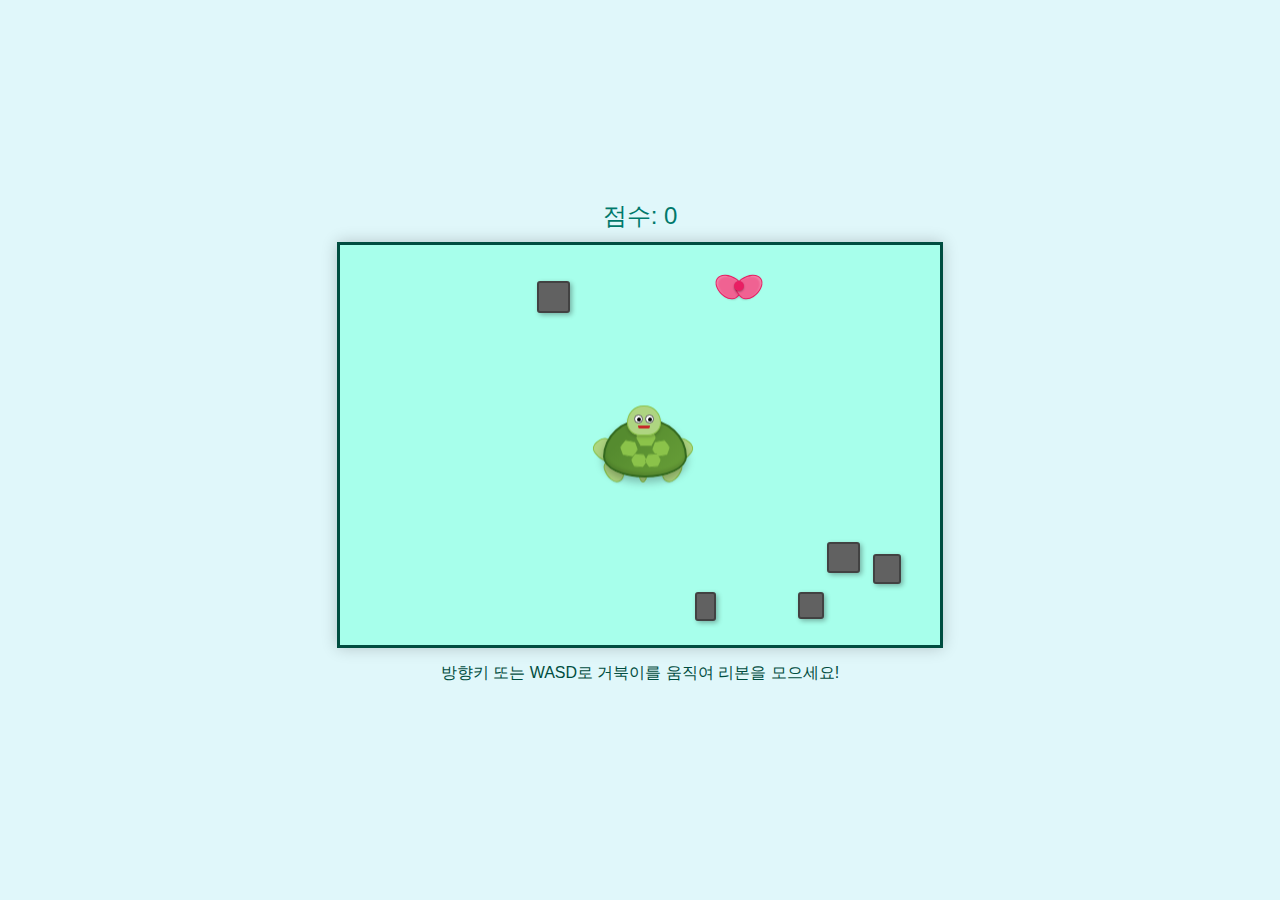
<file: index.html>
<!DOCTYPE html>
<html lang="ko">
<head>
    <meta charset="UTF-8">
    <meta name="viewport" content="width=device-width, initial-scale=1.0">
    <title>거북이 리본 줍기 게임 (리본 표시 디버깅)</title>
    <link rel="stylesheet" href="style.css">
</head>
<body>
    <div id="game-container">
        <div id="score-board">점수: <span id="score">0</span></div>
        <div id="game-area">
            <div class="turtle-container" id="myTurtle">
                <div class="shell">
                    <div class="shell-pattern pattern1"></div>
                    <div class="shell-pattern pattern2"></div>
                    <div class="shell-pattern pattern3"></div>
                    <div class="shell-pattern pattern4"></div>
                    <div class="shell-pattern pattern5"></div>
                    <div class="ribbon-on-shell hidden">
                        <div class="knot"></div>
                        <div class="loop loop1"></div>
                        <div class="loop loop2"></div>
                    </div>
                </div>
                <div class="head">
                    <div class="eye left-eye"><div class="pupil"></div></div>
                    <div class="eye right-eye"><div class="pupil"></div></div>
                    <div class="mouth"></div>
                </div>
                <div class="leg front-left"></div>
                <div class="leg front-right"></div>
                <div class="leg back-left"></div>
                <div class="leg back-right"></div>
                <div class="tail"></div>
            </div>
        </div>
        <p class="controls">방향키 또는 WASD로 거북이를 움직여 리본을 모으세요!</p>

        <div id="game-over-screen" class="hidden">
            <h2>게임 오버!</h2>
            <p>최종 점수: <span id="final-score">0</span></p>
            <button id="restart-button">다시 시작</button>
        </div>

        <div id="game-success-screen" class="hidden">
            <h2>성공!</h2>
            <p>축하합니다! 목표 점수 <span id="target-score-success">25</span>점을 달성했어요!</p>
            <p>최종 점수: <span id="final-score-success">0</span></p>
            <button id="restart-button-success">다시 시작</button>
        </div>
    </div>
    <script src="script.js"></script>
</body>
</html>
</file>
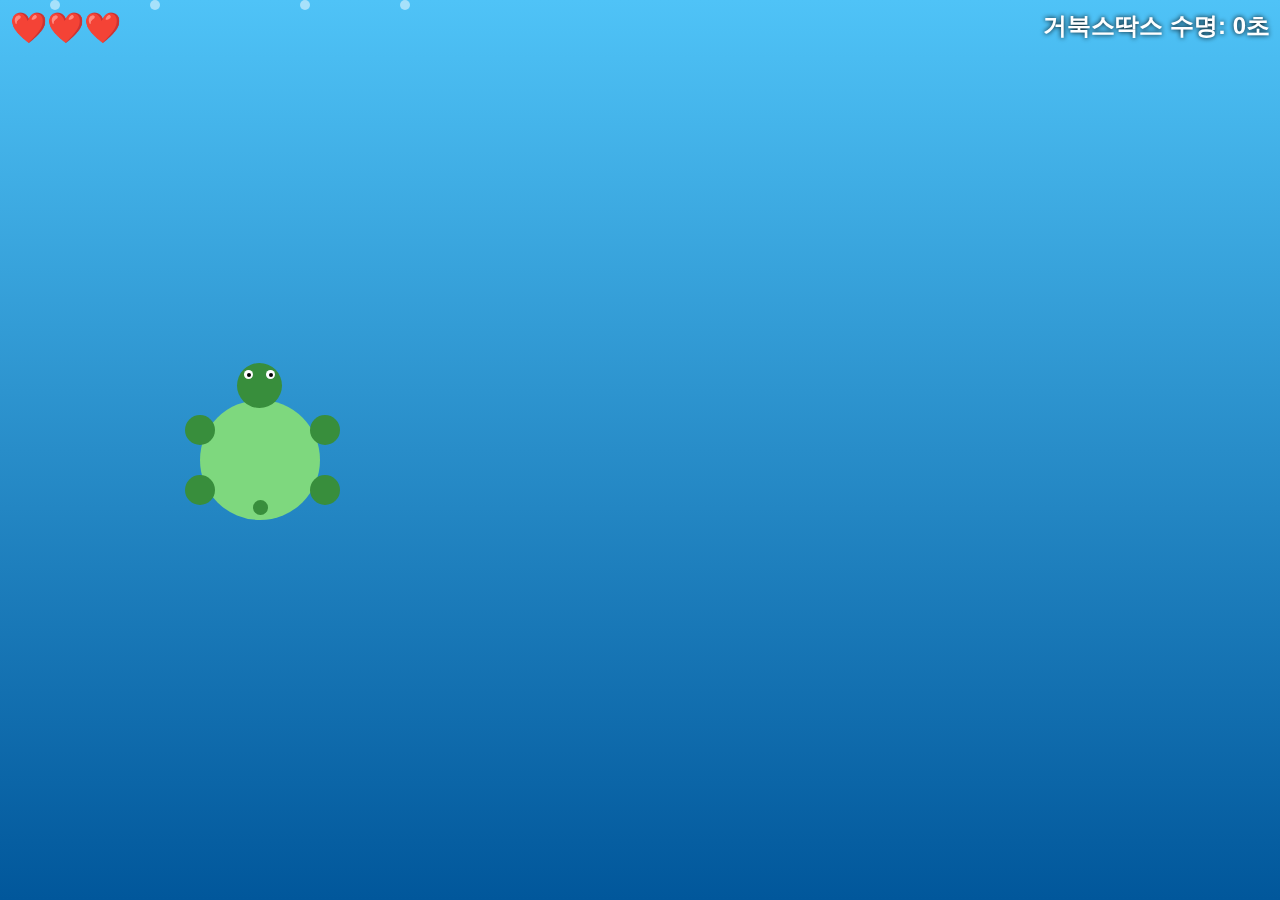
<file: turtle3.html>
<!DOCTYPE html>
<html lang="ko">
<head>
  <meta charset="UTF-8" />
  <title>부드럽게 움직이는 바다 거북이</title>
  <style>
    * {
      box-sizing: border-box;
      margin: 0; padding: 0;
    }
    body {
      overflow: hidden;
      font-family: Arial, sans-serif;
      background: linear-gradient(to bottom, #4FC3F7, #01579B);
      height: 100vh;
      user-select: none;
    }
    .background {
      position: relative;
      width: 100vw;
      height: 100vh;
      overflow: hidden;
    }
    .turtle {
      position: absolute;
      width: 120px;
      height: 120px;
      left: 200px;
      top: 400px;
      cursor: pointer;
      user-select: none;
    }
    .circle {
      position: absolute;
      border-radius: 50%;
    }
    .body {
      width: 120px;
      height: 120px;
      background-color: #7ed87e;
      left: 0;
      top: 0;
      transition: background-color 0.3s;
    }
    .head {
      width: 45px;
      height: 45px;
      background-color: #388E3C;
      top: -37px;
      left: 37px;
      transition: background-color 0.3s;
    }
    .eye-white {
      width: 9px;
      height: 9px;
      background-color: white;
      top: 7px;
    }
    .eye-black {
      width: 4px;
      height: 4px;
      background-color: black;
      top: 2.5px;
      left: 2.5px;
    }
    .eye-left { left: 7px; }
    .eye-right { right: 7px; }
    .leg {
      width: 30px;
      height: 30px;
      background-color: #388E3C;
      transform-origin: center;
      transition: background-color 0.3s;
    }
    .leg1 {
      top: 15px;
      left: -15px;
      animation: flap1 1.6s ease-in-out infinite;
    }
    .leg2 {
      top: 15px;
      left: 110px;
      animation: flap2 1.6s ease-in-out infinite;
    }
    .leg3 {
      top: 75px;
      left: -15px;
      animation: flap1 1.6s ease-in-out infinite;
    }
    .leg4 {
      top: 75px;
      left: 110px;
      animation: flap2 1.6s ease-in-out infinite;
    }
    @keyframes flap1 {
      0%, 100% { transform: rotate(0deg); }
      50% { transform: rotate(-30deg); }
    }
    @keyframes flap2 {
      0%, 100% { transform: rotate(0deg); }
      50% { transform: rotate(30deg); }
    }
    .tail {
      width: 15px;
      height: 15px;
      background-color: #388E3C;
      top: 100px;
      left: 53px;
      transition: background-color 0.3s;
    }
    .bubble {
      position: absolute;
      width: 10px;
      height: 10px;
      background: rgba(255, 255, 255, 0.5);
      border-radius: 50%;
      animation: rise 6s linear infinite;
    }
    @keyframes rise {
      0% { bottom: -20px; opacity: 0; transform: translateX(0); }
      50% { opacity: 1; }
      100% { bottom: 100vh; transform: translateX(30px); opacity: 0; }
    }
    .trash {
      position: absolute;
      width: 20px;
      height: 20px;
      background: #8e8e8e;
      border-radius: 3px;
      opacity: 0.7;
    }
    .scoreboard {
      position: fixed;
      top: 10px;
      left: 10px;
      font-size: 30px;
      color: #ff4d4d;
      z-index: 1000;
    }
    .timer {
      position: fixed;
      top: 10px;
      right: 10px;
      font-size: 24px;
      color: white;
      font-weight: bold;
      z-index: 1000;
      text-shadow: 0 0 5px #000;
    }
    .game-over {
      position: fixed;
      top: 50%;
      left: 50%;
      transform: translate(-50%, -50%);
      font-size: 40px;
      color: white;
      background: rgba(0,0,0,0.7);
      padding: 30px;
      border-radius: 20px;
      display: none;
      z-index: 1001;
      text-align: center;
      white-space: pre-line;
    }
  </style>
</head>
<body>
  <div class="background">
    <div class="bubble" style="left: 50px; animation-delay: 0s;"></div>
    <div class="bubble" style="left: 150px; animation-delay: 1s;"></div>
    <div class="bubble" style="left: 300px; animation-delay: 2.5s;"></div>
    <div class="bubble" style="left: 400px; animation-delay: 4s;"></div>

    <div class="turtle" id="turtle">
      <div class="circle body"></div>
      <div class="circle head">
        <div class="circle eye-white eye-left">
          <div class="circle eye-black"></div>
        </div>
        <div class="circle eye-white eye-right">
          <div class="circle eye-black"></div>
        </div>
      </div>
      <div class="circle leg leg1"></div>
      <div class="circle leg leg2"></div>
      <div class="circle leg leg3"></div>
      <div class="circle leg leg4"></div>
      <div class="circle tail"></div>
    </div>
  </div>

  <div class="scoreboard" id="scoreboard">❤️❤️❤️</div>
  <div class="timer" id="timer">거북스딱스 수명: 0초</div>
  <div class="game-over" id="gameOver">게임 종료\n거북스딱스 수명: 0초\n화면을 클릭하면 다시 시작합니다</div>

<script>
  const turtle = document.getElementById("turtle");
  const body = turtle.querySelector(".body");
  const head = turtle.querySelector(".head");
  const legs = turtle.querySelectorAll(".leg");
  const tail = turtle.querySelector(".tail");

  let x = 200;
  let y = 400;
  let baseSpeed = 200;
  let speed = baseSpeed;
  let trashFallSpeed = 2;
  let hearts = 3;
  const scoreboard = document.getElementById("scoreboard");
  const gameOver = document.getElementById("gameOver");
  const timerDisplay = document.getElementById("timer");

  let gameStartTime = Date.now();
  let gameEnded = false;

  const keys = {
    ArrowUp: false,
    ArrowDown: false,
    ArrowLeft: false,
    ArrowRight: false,
  };

  function setTurtleColor(color) {
    body.style.backgroundColor = color;
    head.style.backgroundColor = color === "red" ? "#b22222" : "#388E3C";
    tail.style.backgroundColor = color === "red" ? "#b22222" : "#388E3C";
    legs.forEach(leg => {
      leg.style.backgroundColor = color === "red" ? "#b22222" : "#388E3C";
    });
  }

  function resetTurtleColor() {
    setTurtleColor("#7ed87e");
  }

  window.addEventListener("keydown", (e) => {
    if (gameEnded) return;
    if (keys.hasOwnProperty(e.key)) keys[e.key] = true;
  });
  window.addEventListener("keyup", (e) => {
    if (keys.hasOwnProperty(e.key)) keys[e.key] = false;
  });

  function checkCollision(trash) {
    const turtleRect = turtle.getBoundingClientRect();
    const trashRect = trash.getBoundingClientRect();
    return !(
      turtleRect.right < trashRect.left ||
      turtleRect.left > trashRect.right ||
      turtleRect.bottom < trashRect.top ||
      turtleRect.top > trashRect.bottom
    );
  }

  function createTrash() {
    if (gameEnded) return;
    const trash = document.createElement("div");
    trash.classList.add("trash");
    trash.style.left = Math.random() * (window.innerWidth - 20) + "px";
    trash.style.top = "-30px";
    document.querySelector(".background").appendChild(trash);

    let trashY = -30;
    function fall() {
      if (gameEnded) {
        trash.remove();
        return;
      }

      trashY += trashFallSpeed;
      trash.style.top = trashY + "px";

      if (checkCollision(trash)) {
        setTurtleColor("red");
        setTimeout(resetTurtleColor, 2000);
        trash.remove();
        hearts--;
        updateHearts();
        if (hearts <= 0) endGame();
        return;
      }

      if (trashY < window.innerHeight) {
        requestAnimationFrame(fall);
      } else {
        trash.remove();
      }
    }
    fall();
  }

  function updateHearts() {
    scoreboard.textContent = "❤️".repeat(hearts);
  }

  function endGame() {
    gameEnded = true;
    clearInterval(trashInterval);
    clearInterval(speedIncreaseInterval);
    scoreboard.style.display = "none";
    timerDisplay.style.display = "none";
    const secondsSurvived = Math.floor((Date.now() - gameStartTime) / 1000);
    gameOver.textContent = `게임 종료\n거북스딱스 수명: ${secondsSurvived}초\n화면을 클릭하면 다시 시작합니다`;
    gameOver.style.display = "block";
  }

  function increaseSpeed() {
    if (gameEnded) return;
    speed += 20;
    trashFallSpeed += 0.2;
  }

  let lastTime = null;
  function move(time) {
    if (gameEnded) return;
    if (!lastTime) lastTime = time;
    let delta = (time - lastTime) / 1000;
    lastTime = time;

    let dx = 0, dy = 0;
    if (keys.ArrowUp) dy -= 1;
    if (keys.ArrowDown) dy += 1;
    if (keys.ArrowLeft) dx -= 1;
    if (keys.ArrowRight) dx += 1;

    if (dx !== 0 && dy !== 0) {
      dx *= Math.SQRT1_2;
      dy *= Math.SQRT1_2;
    }

    x += dx * speed * delta;
    y += dy * speed * delta;
    x = Math.min(window.innerWidth - turtle.clientWidth, Math.max(0, x));
    y = Math.min(window.innerHeight - turtle.clientHeight, Math.max(0, y));
    turtle.style.left = x + "px";
    turtle.style.top = y + "px";

    let secondsPassed = Math.floor((Date.now() - gameStartTime) / 1000);
    timerDisplay.textContent = `거북스딱스 수명: ${secondsPassed}초`;

    requestAnimationFrame(move);
  }

  function restartGame() {
    x = 200;
    y = 400;
    speed = baseSpeed;
    trashFallSpeed = 2;
    hearts = 3;
    gameEnded = false;
    gameStartTime = Date.now();
    turtle.style.left = x + "px";
    turtle.style.top = y + "px";
    updateHearts();
    scoreboard.style.display = "block";
    timerDisplay.style.display = "block";
    gameOver.style.display = "none";
    resetTurtleColor();
    document.querySelectorAll(".trash").forEach(el => el.remove());
    trashInterval = setInterval(createTrash, 1000);
    speedIncreaseInterval = setInterval(increaseSpeed, 7000);
    requestAnimationFrame(move);
  }

  document.addEventListener("click", () => {
    if (gameEnded) restartGame();
  });

  updateHearts();
  let trashInterval = setInterval(createTrash, 1000);
  let speedIncreaseInterval = setInterval(increaseSpeed, 7000);
  requestAnimationFrame(move);
</script>
</body>
</html>
</file>
<file: style.css>
body {
    display: flex;
    flex-direction: column;
    justify-content: center;
    align-items: center;
    min-height: 100vh;
    background-color: #e0f7fa;
    margin: 0;
    font-family: sans-serif;
    overflow: hidden;
}

#game-container {
    text-align: center;
    position: relative;
}

#score-board {
    font-size: 24px;
    margin-bottom: 10px;
    color: #00796b;
}

#game-area {
    width: 600px;
    height: 400px;
    border: 3px solid #004d40;
    background-color: #a7ffeb;
    position: relative;
    overflow: hidden;
    margin: 0 auto;
    box-shadow: 0 0 15px rgba(0,0,0,0.2);
}

.turtle-container {
    position: absolute;
    width: 100px;
    height: 75px;
    transform-origin: 50% 60%;
    will-change: transform, top, left;
    transition: transform 0.05s linear, top 0.3s ease-out, left 0.3s ease-out;
}

.shell {
    position: absolute;
    width: 80px;
    height: 55px;
    background: linear-gradient(135deg, #558b2f 25%, #689f38 100%);
    border-radius: 50% / 65% 65% 35% 35%;
    top: 8px;
    left: 10px;
    z-index: 2;
    border: 2px solid #33691e;
    box-shadow: 0 5px 8px rgba(0,0,0,0.25), inset 0 -3px 3px rgba(0,0,0,0.1);
}

.shell-pattern {
    position: absolute;
    width: 18px;
    height: 16px;
    background-color: #8bc34a;
    border: 1px solid #689f38;
    clip-path: polygon(25% 0%, 75% 0%, 100% 50%, 75% 100%, 25% 100%, 0% 50%);
    box-sizing: border-box;
}
.pattern1 { top: 8px; left: 31px; width: 20px; height:18px;}
.pattern2 { top: 20px; left: 15px; transform: rotate(10deg); }
.pattern3 { top: 20px; left: 47px; transform: rotate(-10deg); }
.pattern4 { top: 33px; left: 26px; width:16px; height:14px; transform: rotate(5deg);}
.pattern5 { top: 33px; left: 40px; width:16px; height:14px; transform: rotate(-5deg);}

.head {
    position: absolute;
    width: 32px;
    height: 28px;
    background-color: #aed581;
    border-radius: 50% 50% 40% 40% / 60% 60% 45% 45%;
    top: -5px;
    left: 34px;
    z-index: 3;
    border: 1px solid #8bc34a;
    box-shadow: 0 2px 3px rgba(0,0,0,0.15);
}

.eye {
    position: absolute;
    width: 7px;
    height: 7px;
    background-color: white;
    border-radius: 50%;
    border: 1px solid #555;
    top: 8px;
    overflow: hidden;
}
.left-eye { left: 6px; }
.right-eye { right: 6px; }

.pupil {
    position: absolute;
    width: 4px;
    height: 4px;
    background-color: black;
    border-radius: 50%;
    top: 50%;
    left: 50%;
    transform: translate(-50%, -50%);
}
.eye::after {
    content: '';
    position: absolute;
    width: 2px;
    height: 2px;
    background-color: white;
    opacity: 0.8;
    border-radius: 50%;
    top: 1px;
    left: 1px;
}

.mouth {
    position: absolute;
    width: 12px;
    height: 3px;
    background-color: #c62828;
    border-radius: 0 0 5px 5px / 0 0 10px 10px;
    bottom: 6px;
    left: 50%;
    transform: translateX(-50%);
}

.leg {
    position: absolute;
    width: 18px;
    height: 22px;
    background-color: #aed581;
    border-radius: 40% 40% 50% 50% / 30% 30% 70% 70%;
    z-index: 1;
    border: 1px solid #8bc34a;
    box-shadow: 0 1px 2px rgba(0,0,0,0.1);
}
.front-left { top: 28px; left: 2px; transform: rotate(-35deg); }
.front-right { top: 28px; right: 2px; transform: rotate(35deg); }
.back-left { top: 48px; left: 12px; transform: rotate(-20deg); }
.back-right { top: 48px; right: 12px; transform: rotate(20deg); }

.tail {
    position: absolute;
    width: 8px;
    height: 12px;
    background-color: #aed581;
    border-radius: 0 0 50% 50% / 0 0 100% 100%;
    top: 58px;
    left: 50%;
    transform: translateX(-50%) rotate(0deg);
    z-index: 1;
    border: 1px solid #8bc34a;
}

.ribbon {
    position: absolute;
    width: 48px;
    height: 30px;
    opacity: 0;
    transform: scale(0.5);
    transition: opacity 0.3s ease-out, transform 0.3s ease-out;
    will-change: opacity, transform;
}

.ribbon.visible {
    opacity: 1;
    transform: scale(1);
}

.ribbon.collected {
    opacity: 0;
    transform: translateY(-8px) scale(0.25) rotate(5deg);
}

.ribbon::before {
    content: '';
    position: absolute;
    width: 10px;
    height: 10px;
    background: #e91e63;
    border-radius: 50%;
    top: 90%;
    left: 50%;
    transform: translate(-50%, -50%);
    box-shadow: 0 1px 2px rgba(0,0,0,0.3);
    z-index: 2;
}

.ribbon span.loop-left,
.ribbon span.loop-right {
    position: absolute;
    width: 20px;
    height: 26px;
    background-color: #f06292;
    border: 1px solid #e91e63;
    border-radius: 50% 50% 40% 40% / 60% 60% 40% 40%;
    box-shadow: inset 0 2px 2px rgba(255,255,255,0.2),
                0 1px 2px rgba(0,0,0,0.15);
    z-index: 1;
    top: 50%;
}

.ribbon span.loop-left {
    left: 0px;
    transform-origin: 100% 50%;
    transform: translateY(-50%) rotate(-55deg) translateX(-4px);
}

.ribbon span.loop-right {
    right: 0px;
    transform-origin: 0% 50%;
    transform: translateY(-50%) rotate(55deg) translateX(4px);
}

.obstacle {
    position: absolute;
    background-color: #616161;
    border: 2px solid #424242;
    box-shadow: 2px 2px 5px rgba(0,0,0,0.3);
    border-radius: 3px;
}

.ribbon-on-shell {
    position: absolute;
    width: 30px;
    height: 25px;
    top: -20px;
    left: 40px;
    transform-origin: center bottom;
    transform: translateX(-50%) rotate(-10deg) scale(0.9);
    z-index: 4;
}
.ribbon-on-shell.hidden {
    display: none !important;
}

.ribbon-on-shell .knot {
    position: absolute;
    width: 8px;
    height: 8px;
    background: #d81b60;
    border-radius: 50%;
    top: 90%;
    left: 50%;
    transform: translate(-50%, -50%);
    z-index: 2;
}

.ribbon-on-shell .loop {
    position: absolute;
    width: 12px;
    height: 16px;
    background-color: #f06292;
    border: 1px solid #e91e63;
    border-radius: 50% 50% 30% 30% / 60% 60% 40% 40%;
    z-index: 1;
    top: 50%;
}
.ribbon-on-shell .loop1 {
    left: 50%;
    transform-origin: 100% 50%;
    transform: translate(-110%, -50%) rotate(-45deg);
}
.ribbon-on-shell .loop2 {
    left: 50%;
    transform-origin: 0% 50%;
    transform: translate(10%, -50%) rotate(45deg);
}

.controls {
    margin-top: 15px;
    font-size: 16px;
    color: #004d40;
}

#game-over-screen,
#game-success-screen {
    position: absolute;
    top: 50%;
    left: 50%;
    transform: translate(-50%, -50%);
    color: white;
    padding: 30px 40px;
    border-radius: 10px;
    text-align: center;
    box-shadow: 0 0 25px rgba(0,0,0,0.5);
    z-index: 100;
    box-sizing: border-box;
}

#game-over-screen {
    background-color: rgba(0, 77, 64, 0.92);
    width: 300px;
}
#game-success-screen {
    background-color: rgba(67, 160, 71, 0.92);
    width: 350px;
    padding-top: 80px;
}

#game-over-screen h2,
#game-success-screen h2 {
    margin-top: 0;
    font-size: 2.2em;
    margin-bottom: 15px;
}
#game-success-screen h2 {
    color: #fff176;
    font-size: 2.5em;
}
#game-over-screen h2 {
    color: #ffcc80;
}

#game-over-screen p,
#game-success-screen p {
    font-size: 1.3em;
    margin-bottom: 10px;
}
#game-over-screen p:last-of-type,
#game-success-screen p:last-of-type {
    margin-bottom: 25px;
}

#restart-button,
#restart-button-success {
    color: white;
    border: none;
    padding: 12px 25px;
    font-size: 1.1em;
    font-weight: bold;
    border-radius: 5px;
    cursor: pointer;
    transition: background-color 0.3s ease, color 0.3s ease, transform 0.1s ease;
}
#restart-button {
    background-color: #4caf50;
}
#restart-button:hover {
    background-color: #388e3c;
}
#restart-button-success {
    background-color: #81c784;
    color: #2e7d32;
    border: 2px solid #2e7d32;
}
#restart-button-success:hover {
    background-color: #a5d6a7;
    color: #1b5e20;
}
#restart-button:active,
#restart-button-success:active {
    transform: scale(0.95);
}

.hidden {
    display: none !important;
}
</file>
